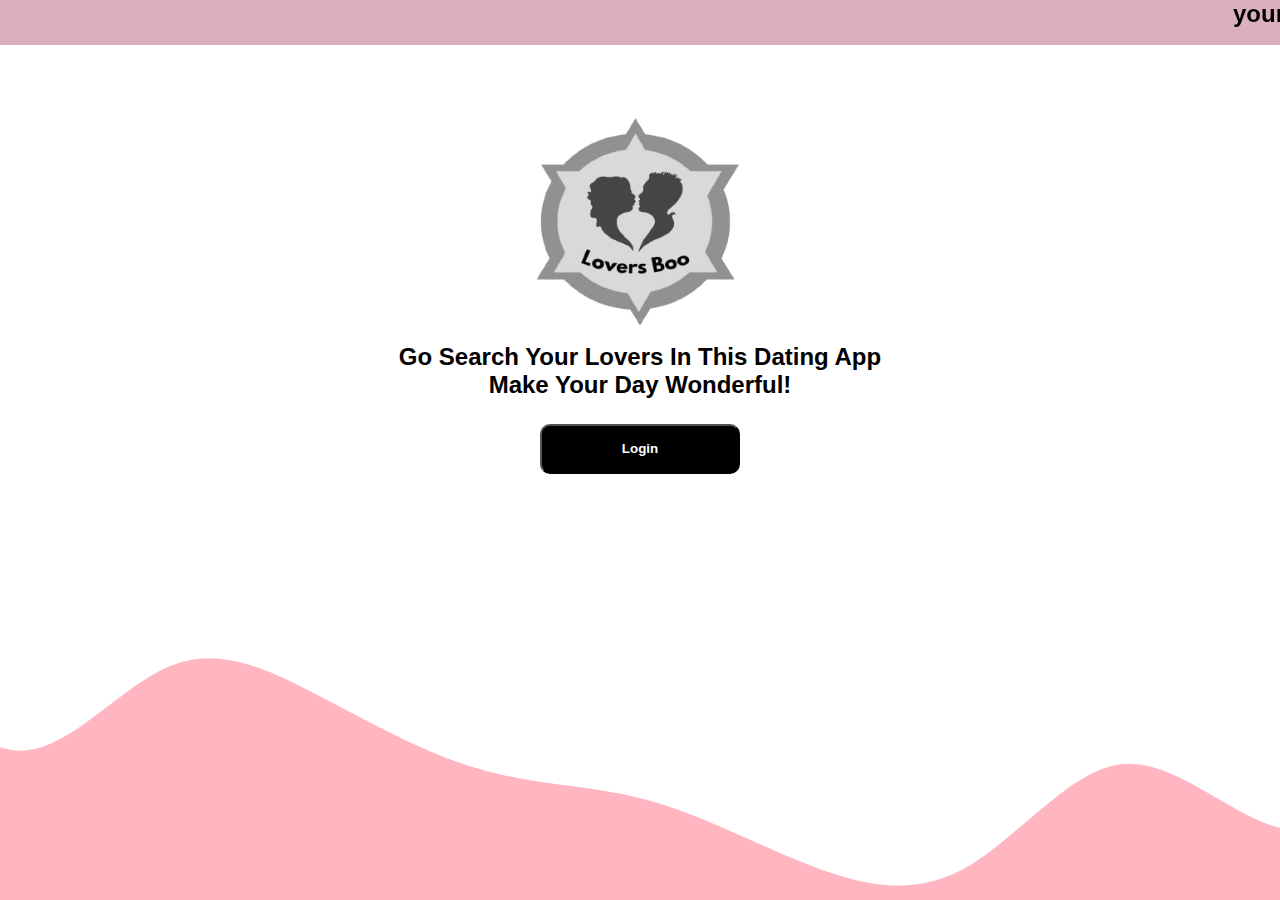
<file: feli_homepage.html>
<html>
    <head> 
        <title> PTS </title>
        <style>
            body{
                background-image: url(WAVEE.png);
                background-repeat: no-repeat;
                background-position: bottom;
                margin: 0;
                padding: 0;
            }
        </style>
    </head>
    <body>

        <div style="background-color:rgb(218, 176, 190)">
        <h2 style="font-family: arial;" align="center" font-color: white;> <marquee width="100%" direction="side" height="5%">
            your dating app, find your own boo! your dating app, find your own boo! your dating app, find your own boo! your dating app, find your own boo! your dating app, find your own boo!  </marquee> </h2>
        </div>
        <br>
        <center><img src="logoo.png" alt="" height="320px" width="500px" style="margin: -40px;"></center>
        <h2 style="font-family: arial;" align="center">Go Search Your Lovers In This Dating App<br> Make Your Day  Wonderful!</h2>
        <div style="text-align: center;
        margin: auto;" > <a href="feli_login.html" style="color: white;
             text-decoration: none;">
             <button style="text-align: center;
             width: 200px;
             height: 50px;
             border-radius: 10px;
             margin-top: 5px;
             background-color: rgb(0, 0, 0);
             font-family: arial;
             font-weight: bold;">Login </a href> </button>
        </div>
    </body>
</html>
</file>
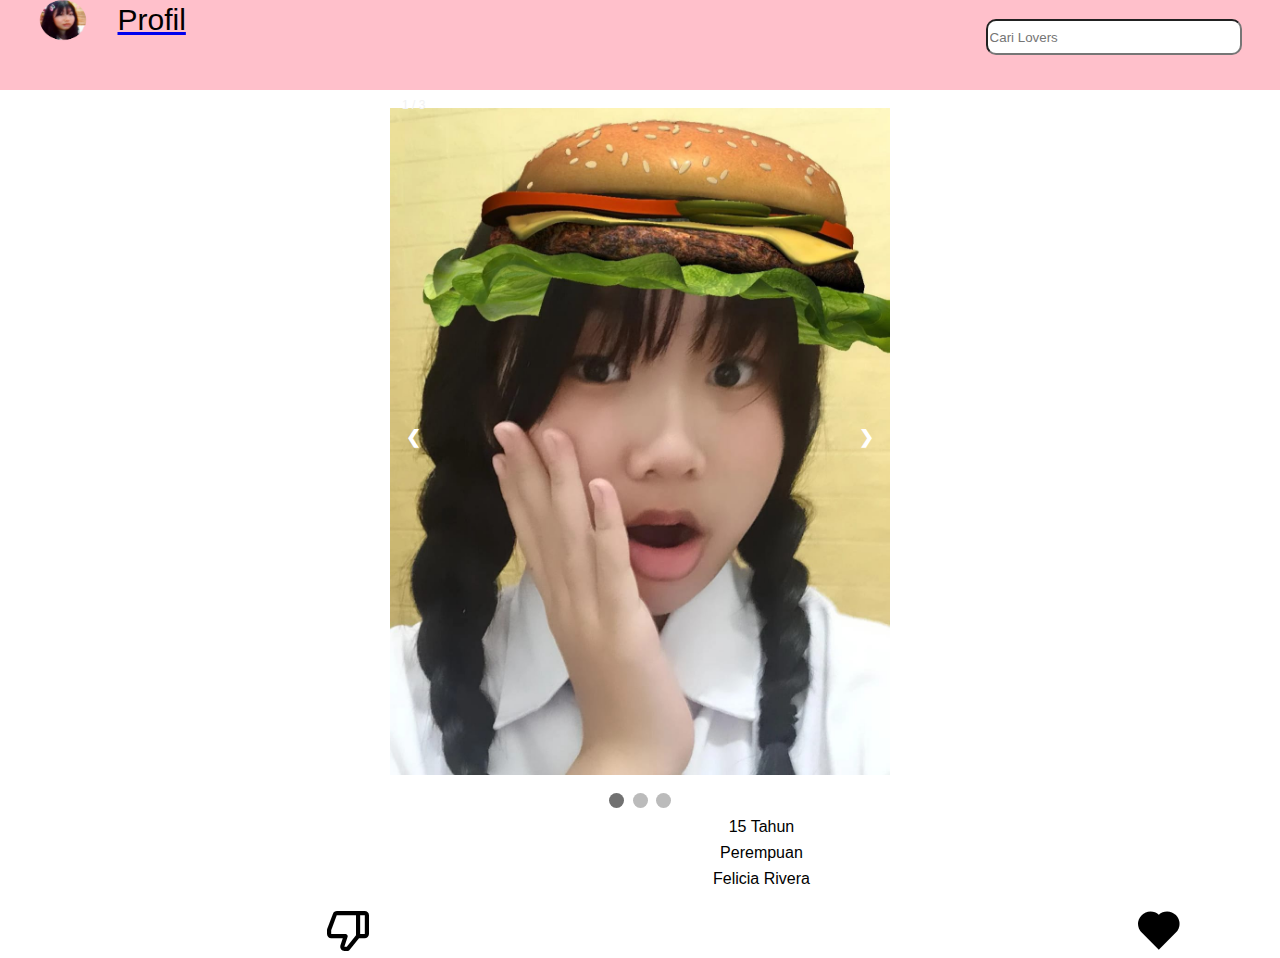
<file: feli_isi.html>
<html>
<head>
  <title> PTS</title>
  <meta name="viewport" content="width=device-width, initial-scale=1">
    <link href='https://unpkg.com/boxicons@2.1.4/css/boxicons.min.css' rel='stylesheet'>
  </head>
<style>
body{
margin: 0;
padding: 0;
}
div p{
margin-top: -60px;
}
.OOP{
height: 40px;
align-items: center;
display: flex;
float: left;
padding: 17.5px;
}
.OOP-Img{
border-radius: 100%;
overflow: hidden;
display: flex;
align-items: center;
width: 90px;
height: 110px;
}
.OOP-Img img{
width: 90px;
height: 110px;
}
.OOP-Name{
font-size: 30px;
margin: 0px 10px;
}
.Header{
background-color: pink;
width: 100%;
height: 10%;
}
.search{
float: right;
margin-top: 1.5%;
margin-right: 3%;
height: 40%;
width: 20%;
border-radius: 10px;
}
.bx{
font-size: 50px;
}
* {box-sizing: border-box}
body {font-family: Verdana, sans-serif; margin:0}
.mySlides {display: none}
img {vertical-align: middle;}

/* Slideshow container */
.slideshow-container {
  max-width: 500px;
  position: relative;
  margin: auto;
}

/* Next & previous buttons */
.prev, .next {
  cursor: pointer;
  position: absolute;
  top: 50%;
  width: auto;
  padding: 16px;
  margin-top: -22px;
  color: white;
  font-weight: bold;
  font-size: 18px;
  transition: 0.6s ease;
  border-radius: 0 3px 3px 0;
  user-select: none;
}

/* Position the "next button" to the right */
.next {
  right: 0;
  border-radius: 3px 0 0 3px;
}

/* On hover, add a black background color with a little bit see-through */
.prev:hover, .next:hover {
  background-color: rgba(0,0,0,0.8);
}

/* Caption text */
.text {
  color: black;
  font-size: 15px;
  padding: 8px 12px;
  position: absolute;
  bottom: 8px;
  width: 100%;
  text-align: center;
}

/* Number text (1/3 etc) */
.numbertext {
  color: #f2f2f2;
  font-size: 12px;
  padding: 8px 12px;
  position: absolute;
  top: 0;
}

/* The dots/bullets/indicators */
.dot {
  cursor: pointer;
  height: 15px;
  width: 15px;
  margin: 0 2px;
  background-color: #bbb;
  border-radius: 50%;
  display: inline-block;
  transition: background-color 0.6s ease;
}

.active, .dot:hover {
  background-color: #717171;
}

/* Fading animation */
.fade {
  animation-name: fade;
  animation-duration: 1.5s;
}

@keyframes fade {
  from {opacity: .4} 
  to {opacity: 1}
}

/* On smaller screens, decrease text size */
@media only screen and (max-width: 300px) {
  .prev, .next,.text {font-size: 11px}
}
.bx{
        font-size: 50px;
        margin-left: 20rem;
        display: flex;
        
    }
.tombol{
  display: inline;
  position: absolute;
}
.bxs-heart{
  /* margin-left: 50rem; */
}
.nama{
  margin-left: 21rem;
}
</style>
</head>
<body>
  <div class="Header">
    <div class="OOP">
        <div class="OOP-Img">
            <img src="profil.png">
        </div>
        <a href="feli_profile.html">
        <div class="OOP-Name" style="color:black;">Profil</div> </a>
    </div>
    <input type="search" class="search" placeholder="Cari Lovers" name="" id="">
    <i class="fa-sharp fa-solid fa-magnifying-glass icon"></i>
</div>
<div class="slideshow-container">
  <br>
<div class="mySlides fade">
  <div class="numbertext">1 / 3</div>
  <img src="feli1.jpeg" style="width:100%">
</div>

<div class="mySlides fade">
  <div class="numbertext">2 / 3</div>
  <img src="feli2.jpeg" style="width:100%">
</div>

<div class="mySlides fade">
  <div class="numbertext">3 / 3</div>
  <img src="feli3.jpeg" style="width:100%">
</div>

<a class="prev" onclick="plusSlides(-1)">❮</a>
<a class="next" onclick="plusSlides(1)">❯</a>

</div>
<br>

<div style="text-align:center">
  <span class="dot" onclick="currentSlide(1)"></span> 
  <span class="dot" onclick="currentSlide(2)"></span> 
  <span class="dot" onclick="currentSlide(3)"></span> 
</div>
<div>
  
<br><br><br><br><br>
    <div class="tombol">
      <table>
        <tr>
          <td> <div onclick="setDarkMode(false)" id="lightBtn" class="is-hidden"><i class='bx bx-dislike' ></i></div></td>
          <td ><div class="nama" style="text-align: center;"><p>Felicia Rivera</p>
    <p>Perempuan</p>
    <p>15 Tahun</p></div></td>
          <td><div onclick="setDarkMode(true)" id="darkBtn" class=""> <i class='bx bxs-heart' ></i></div></td>
          
        </tr>
      </table>
    
      </div>
</div>
<script>
let slideIndex = 1;
showSlides(slideIndex);

function plusSlides(n) {
  showSlides(slideIndex += n);
}

function currentSlide(n) {
  showSlides(slideIndex = n);
}

function showSlides(n) {
  let i;
  let slides = document.getElementsByClassName("mySlides");
  let dots = document.getElementsByClassName("dot");
  if (n > slides.length) {slideIndex = 1}    
  if (n < 1) {slideIndex = slides.length}
  for (i = 0; i < slides.length; i++) {
    slides[i].style.display = "none";  
  }
  for (i = 0; i < dots.length; i++) {
    dots[i].className = dots[i].className.replace(" active", "");
  }
  slides[slideIndex-1].style.display = "block";  
  dots[slideIndex-1].className += " active";
}
</script>
</body>
</html>
</file>
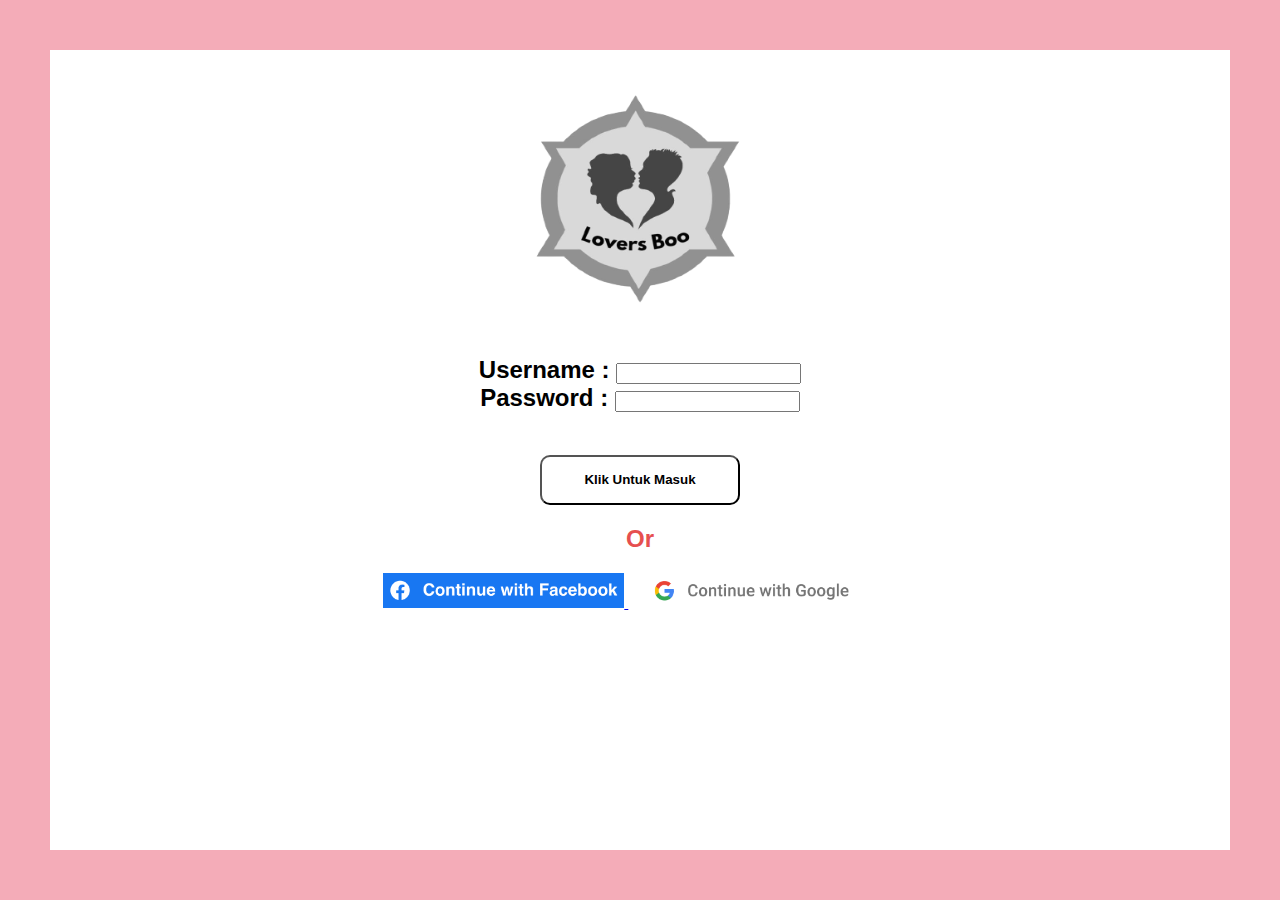
<file: feli_login.html>
<html>
    <head> 
        <title> PTS </title>
        <style>
            body{
                margin: 0;
                padding: 10px;
                border: 50px solid #f4acb8;               
            }
            h2{
                font-family: Arial, Helvetica, sans-serif;
            }
        </style>
    </head>
    <body>
        <center><img src="logoo.png" alt="" height="320px" width="500px" style="margin: -40px;"></center>
        <br> <br>
        <center> <h2><label for="exampleInputEmail1" class="form-label white">Username :</label>
            <input type="email" class="form-control" id="exampleInputUsername" aria-describedby="emailHelp">
            <div class="login">
                <label for="exampleInputPassword1" class="form-label white">Password :</label>
                <input type="password" class="form-control" id="exampleInputPassword1"> </h2> </center>
            </div>
            <br>
            <div style="text-align: center;
        margin: auto;" > <a href="feli_isi.html" style="color: rgb(0, 0, 0);
             text-decoration: none;">
             <button style="text-align: center;
             width: 200px;
             height: 50px;
             border-radius: 10px;
             margin-top: 5px;
             background-color: rgb(255, 255, 255);
             font-family: arial;
             font-weight: bold;"> Klik Untuk Masuk</button>
        <h2 style="color:rgb(230, 79, 79);"align="center" > Or </h2>
        <center><a href="https://m.facebook.com/ style=" style="margin: 10px;"><img src="fb.png" height="35px"> </a>
        <a href="https://google.com/" style="margin: 10px;"><img src="gg.png" height="35px"></a> </center>
    </body>
</html>
</file>
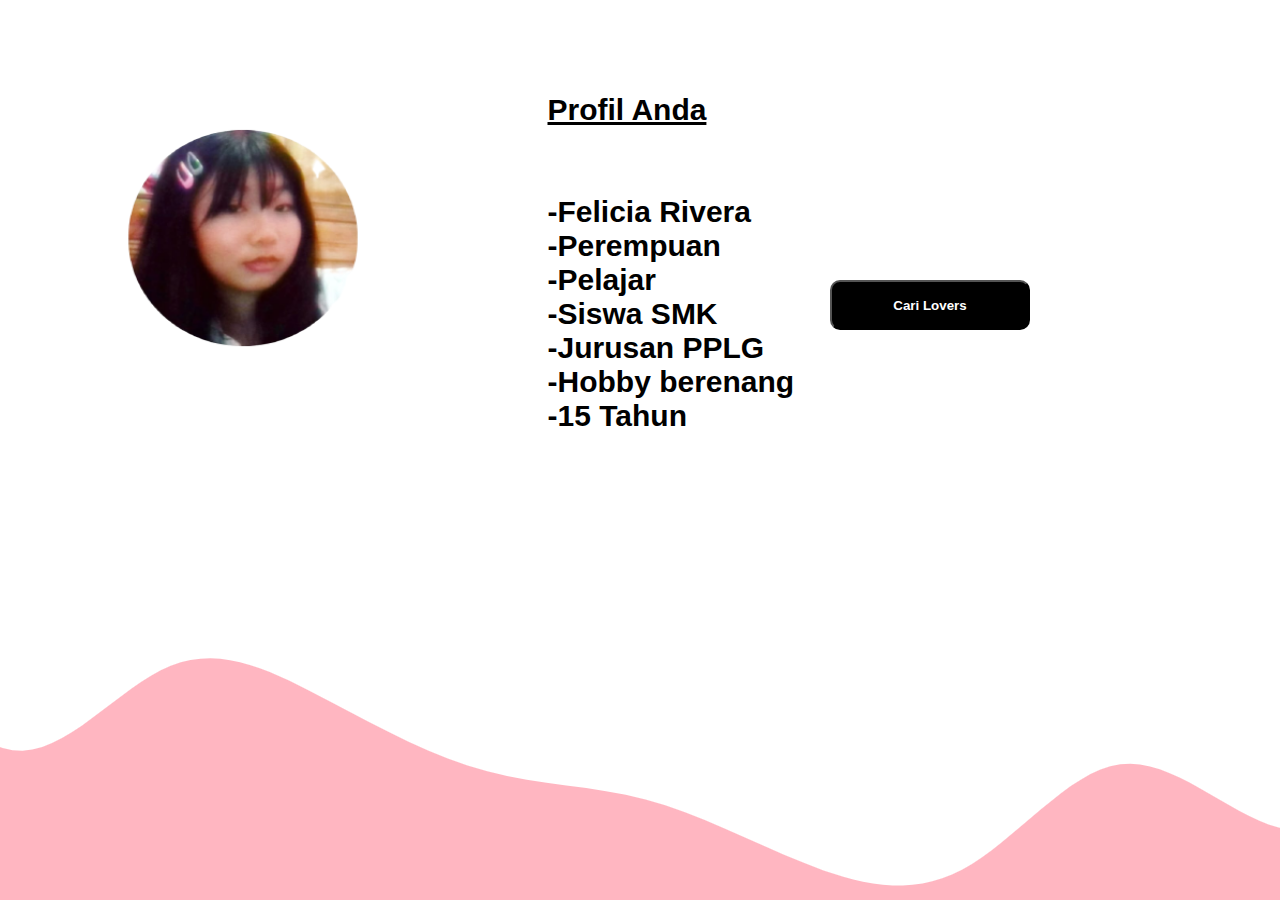
<file: feli_profile.html>
<html>
    <head>
        <title>PTS</title>
        <style>
            body {
                background-image: url(WAVEE.png);
                background-repeat: no-repeat;
                background-position: bottom;
                margin: 0;
                padding: 0;
            }
            h1 {
                margin-top: 7%;
            }
            .OOP{
                height: 40px;
                align-items: center;
                display: flex;
                float: left;
                padding: 17.5px;
            }
            .OOP-Img{
                border-radius: 100%;
                overflow: hidden;
                display: flex;
                align-items: center;
                width: 450px;
                height: 600px;
                margin-top: 200px;
            }
            .OOP-Img img{
                width: 450px;
                height: 600px;
                margin-top: 200px;
            }
            .OOP-Name{
                font-size: 30px;
                margin-top: 450px;
                margin-left: 80px;
                font-family: Arial;
            }
            button {
                float: right;
                width: 200px;
                height: 50px;
                border-radius: 10px;
                margin-top: 280px;
                margin-right: 250px;
                background-color: rgb(0, 0, 0);
                font-family: arial;
                font-weight: bold;
                color:white
            }
        </style>
    </head>
 <body>
    <div class="Header">
        <div class="OOP">
            <div class="OOP-Img">
                <img src="profil.png">
            </div>
            <div class="OOP-Name" style="color:black;"> 
            <b> <u> <span> Profil Anda </u> <br> <br> <br>
                -Felicia Rivera <br>
                -Perempuan <br>
                -Pelajar <br>
                -Siswa SMK <br>
                -Jurusan PPLG <br>
                -Hobby berenang <br>
                -15 Tahun
            </span></b></div>
        </div> 
        <a href="feli_isi.html">
        <button type="button" onclick="alert('Ayo cari loversmu!')">Cari Lovers</button> </a>
 </body>
</html>
</file>
